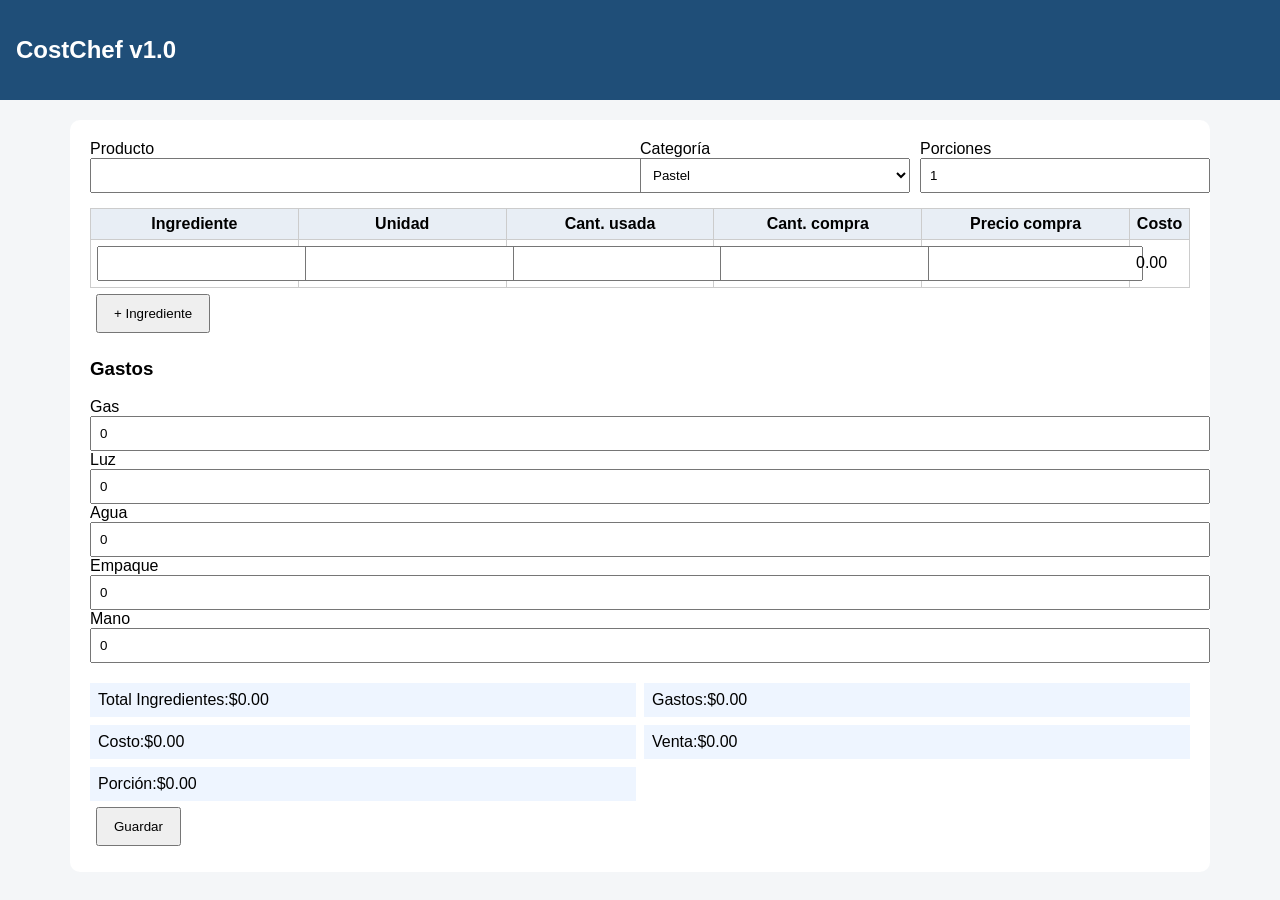
<file: index.html>
<!DOCTYPE html><html lang="es"><head><meta charset="UTF-8"><meta name="viewport" content="width=device-width,initial-scale=1"><title>CostChef</title><style>body{font-family:Arial;background:#f4f6f8;margin:0}header{background:#1f4e78;color:#fff;padding:16px}.container{max-width:1100px;margin:20px auto;background:#fff;padding:20px;border-radius:10px}.grid{display:grid;grid-template-columns:2fr 1fr 1fr;gap:10px}input,select{width:100%;padding:8px}table{width:100%;border-collapse:collapse;margin-top:15px}th,td{border:1px solid #ccc;padding:6px}th{background:#e8eef5}button{padding:10px 16px;margin:6px}.summary{display:grid;grid-template-columns:1fr 1fr;gap:8px;margin-top:20px}.summary div{background:#eef5ff;padding:8px}</style></head><body><header><h2>CostChef v1.0</h2></header><div class="container"><div class="grid"><div><label>Producto</label><input></div><div><label>Categoría</label><select><option>Pastel</option></select></div><div><label>Porciones</label><input id="porciones" type="number" value="1"></div></div><table id="t"><thead><tr><th>Ingrediente</th><th>Unidad</th><th>Cant. usada</th><th>Cant. compra</th><th>Precio compra</th><th>Costo</th></tr></thead><tbody><tr><td><input></td><td><input></td><td><input class="u" type="number"></td><td><input class="c" type="number"></td><td><input class="p" type="number"></td><td class="cost">0.00</td></tr></tbody></table><button onclick="addRow()">+ Ingrediente</button><h3>Gastos</h3>Gas<input id="gas" value="0">Luz<input id="luz" value="0">Agua<input id="agua" value="0">Empaque<input id="emp" value="0">Mano<input id="mo" value="0"><div class="summary"><div>Total Ingredientes:$<span id="ti">0</span></div><div>Gastos:$<span id="tg">0</span></div><div>Costo:$<span id="cp">0</span></div><div>Venta:$<span id="pv">0</span></div><div>Porción:$<span id="pp">0</span></div></div><button>Guardar</button></div><script>function calc(){let ti=0;document.querySelectorAll("#t tbody tr").forEach(r=>{let u=+r.querySelector(".u").value||0,c=+r.querySelector(".c").value||0,p=+r.querySelector(".p").value||0;let cost=c?u/c*p:0;r.querySelector(".cost").textContent=cost.toFixed(2);ti+=cost});let g=["gas","luz","agua","emp","mo"].reduce((a,i)=>a+(+document.getElementById(i).value||0),0);let cp=ti+g,pv=cp*1.4*1.16,por=+document.getElementById("porciones").value||1;ti.textContent;document.getElementById("ti").textContent=ti.toFixed(2);document.getElementById("tg").textContent=g.toFixed(2);document.getElementById("cp").textContent=cp.toFixed(2);document.getElementById("pv").textContent=pv.toFixed(2);document.getElementById("pp").textContent=(cp/por).toFixed(2)}function addRow(){let tr=document.querySelector("#t tbody tr").cloneNode(true);tr.querySelectorAll("input").forEach(i=>i.value="");tr.querySelector(".cost").textContent="0.00";document.querySelector("#t tbody").appendChild(tr);bind()}function bind(){document.querySelectorAll("input").forEach(i=>i.oninput=calc)}bind();calc();</script></body></html>
</file>
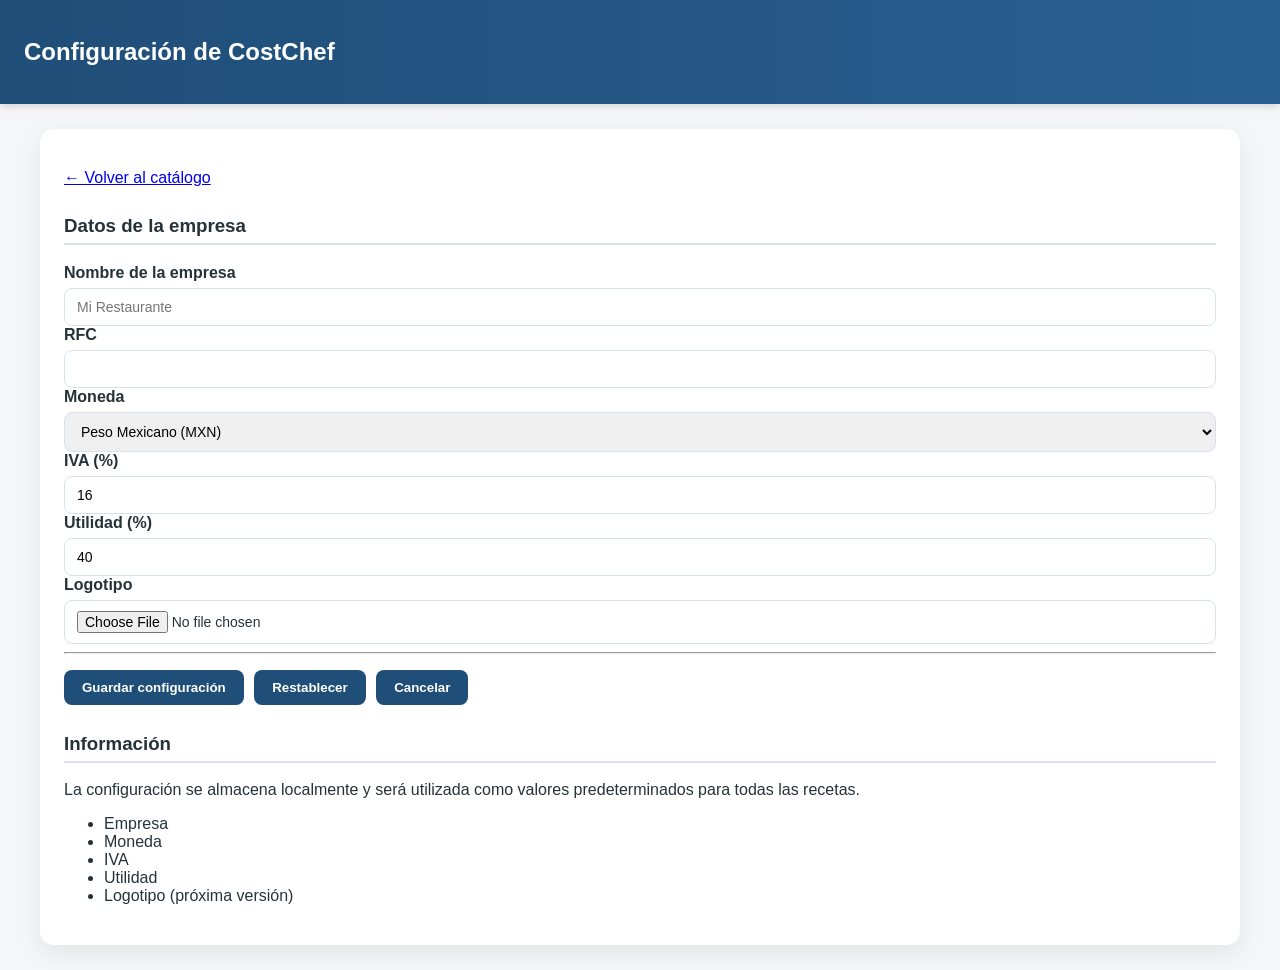
<file: configuracion.html>
<!DOCTYPE html>
<html lang="es">
<head>
<meta charset="UTF-8">
<meta name="viewport" content="width=device-width,initial-scale=1">
<title>CostChef - Configuración</title>
<link rel="stylesheet" href="css/style.css">
</head>
<body>
<header><h2>Configuración de CostChef</h2></header>
<div class="container">
<p><a href="productos.html">← Volver al catálogo</a></p>

<form id="frmConfig">
<div class="card">
<h3>Datos de la empresa</h3>

<label>Nombre de la empresa</label>
<input type="text" id="empresa" placeholder="Mi Restaurante">

<label>RFC</label>
<input type="text" id="rfc">

<label>Moneda</label>
<select id="moneda">
<option value="MXN">Peso Mexicano (MXN)</option>
<option value="USD">Dólar (USD)</option>
<option value="EUR">Euro (EUR)</option>
</select>

<label>IVA (%)</label>
<input type="number" id="iva" value="16">

<label>Utilidad (%)</label>
<input type="number" id="utilidad" value="40">

<label>Logotipo</label>
<input type="file" id="logo" accept="image/*">

<hr>

<button type="button" id="guardarConfig">Guardar configuración</button>
<button type="reset">Restablecer</button>
<a href="productos.html"><button type="button">Cancelar</button></a>
</div>
</form>

<div class="card">
<h3>Información</h3>
<p>La configuración se almacena localmente y será utilizada como valores predeterminados para todas las recetas.</p>
<ul>
<li>Empresa</li>
<li>Moneda</li>
<li>IVA</li>
<li>Utilidad</li>
<li>Logotipo (próxima versión)</li>
</ul>
</div>

</div>

<script src="js/storage.js"></script>
<script src="js/config.js"></script>
</body>
</html>
</file>
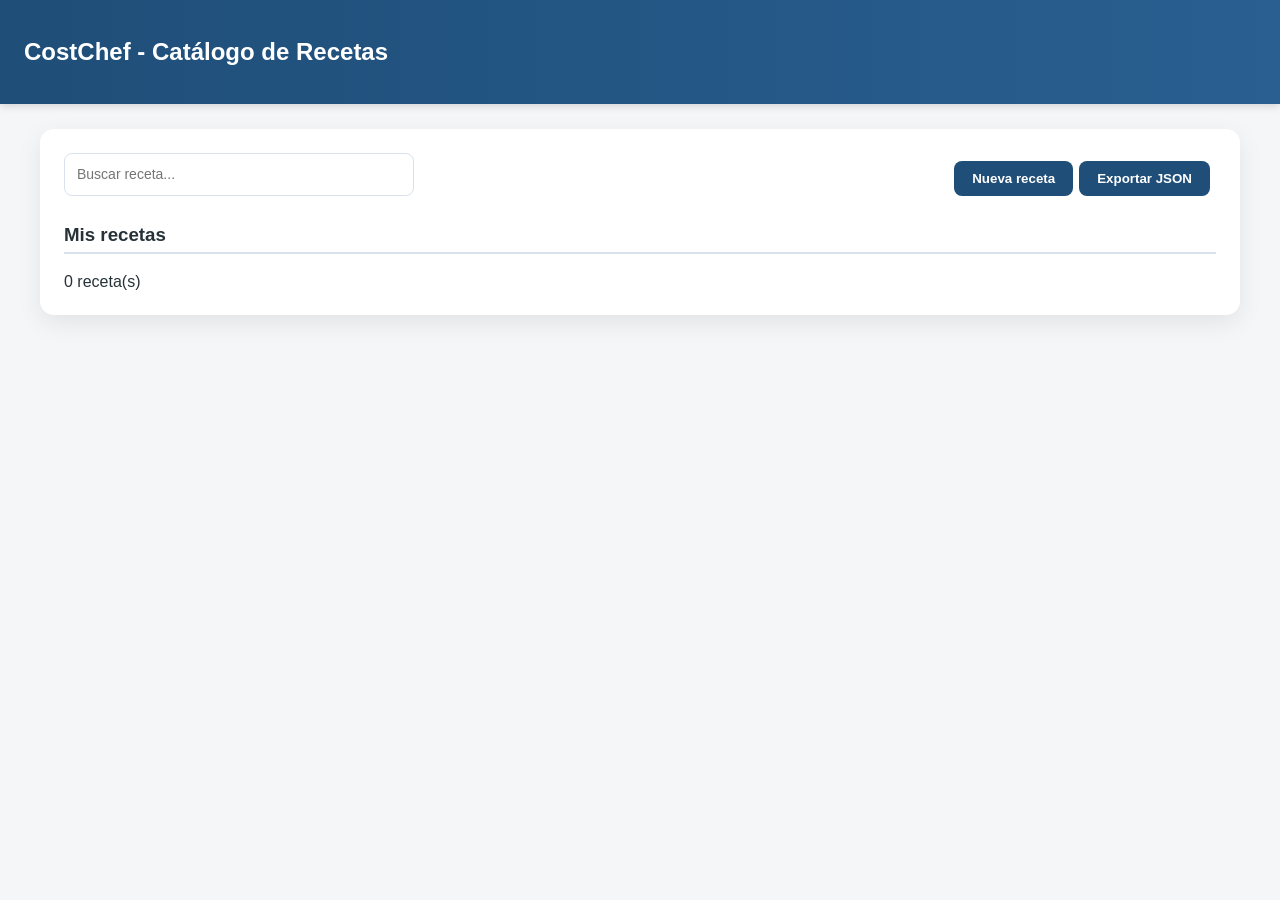
<file: productos.html>
<!DOCTYPE html><html lang="es"><head><meta charset="UTF-8"><meta name="viewport" content="width=device-width,initial-scale=1"><title>CostChef - Productos</title><link rel="stylesheet" href="css/style.css"></head><body><header><h2>CostChef - Catálogo de Recetas</h2></header><div class="container"><div style="display:flex;justify-content:space-between;gap:10px;flex-wrap:wrap"><input id="buscar" placeholder="Buscar receta..." style="max-width:350px"><div><a href="index.html"><button>Nueva receta</button></a><button id="exportar">Exportar JSON</button></div></div><h3>Mis recetas</h3><div id="contador"></div><div id="lista" style="display:grid;grid-template-columns:repeat(auto-fill,minmax(300px,1fr));gap:16px"></div></div><script src="js/storage.js"></script><script>function card(r){return `<div style="border:1px solid #ddd;border-radius:10px;padding:16px"><h3>${r.nombre||'Sin nombre'}</h3><p><b>Categoría:</b> ${r.categoria||'-'}</p><p><b>Porciones:</b> ${r.porciones||0}</p><div><a href="receta.html?id=${r.id}"><button>Editar</button></a><button onclick="dup('${r.id}')">Duplicar</button><button onclick="delRec('${r.id}')">Eliminar</button></div></div>`}function render(d){lista.innerHTML=d.map(card).join('');contador.textContent=d.length+' receta(s)'}function load(){render(obtenerRecetas())}function dup(id){duplicarReceta(id);load()}function delRec(id){if(confirm('¿Eliminar?')){eliminarReceta(id);load()}}buscar.oninput=e=>{const t=e.target.value.trim();render(t?buscarRecetas(t):obtenerRecetas())};exportar.onclick=exportarJSON;load();</script></body></html>
</file>
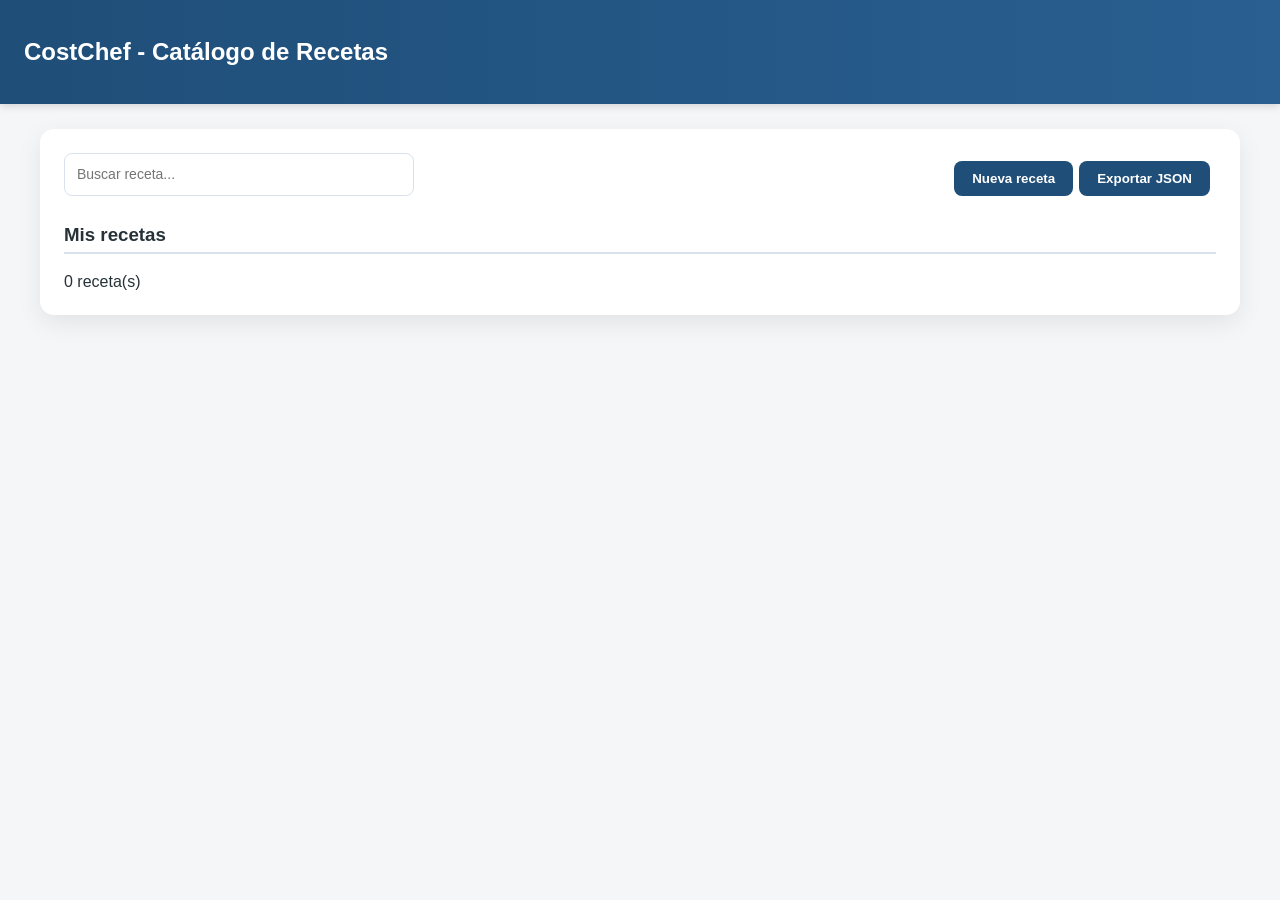
<file: receta.html>
<!DOCTYPE html>
<html lang="es">
<head>
<meta charset="UTF-8">
<meta name="viewport" content="width=device-width,initial-scale=1">
<title>CostChef - Editar Receta</title>
<link rel="stylesheet" href="css/style.css">
</head>
<body>
<header><h2>CostChef - Editar Receta</h2></header>
<div class="container">
<p><a href="productos.html">← Volver al catálogo</a></p>

<form id="frmReceta">
<div class="grid">
<div><label>Nombre</label><input id="nombreProducto" type="text"></div>
<div><label>Categoría</label><input id="categoria" type="text"></div>
<div><label>Porciones</label><input id="porciones" type="number" value="1"></div>
</div>

<h3>Ingredientes</h3>
<table id="t">
<thead><tr><th>Ingrediente</th><th>Unidad</th><th>Cant. usada</th><th>Cant. compra</th><th>Precio</th><th>Costo</th></tr></thead>
<tbody>
<tr>
<td><input></td>
<td><input></td>
<td><input type="number"></td>
<td><input type="number"></td>
<td><input type="number"></td>
<td class="cost">0.00</td>
</tr>
</tbody>
</table>

<button type="button" id="agregar">+ Ingrediente</button>

<h3>Gastos</h3>
<div class="grid">
<div><label>Gas</label><input id="gas" type="number" value="0"></div>
<div><label>Luz</label><input id="luz" type="number" value="0"></div>
<div><label>Agua</label><input id="agua" type="number" value="0"></div>
<div><label>Empaque</label><input id="emp" type="number" value="0"></div>
<div><label>Mano de obra</label><input id="mo" type="number" value="0"></div>
</div>

<h3>Resumen</h3>
<div class="summary">
<div>Total ingredientes: $<span id="ti">0.00</span></div>
<div>Gastos: $<span id="tg">0.00</span></div>
<div>Costo producción: $<span id="cp">0.00</span></div>
<div>Precio venta: $<span id="pv">0.00</span></div>
<div>Costo por porción: $<span id="pp">0.00</span></div>
<div>Ganancia por porción: $<span id="gp">0.00</span></div>
</div>

<p>
<button type="button" id="guardar">Guardar cambios</button>
<a href="productos.html"><button type="button">Cancelar</button></a>
</p>
</form>
</div>

<script src="js/storage.js"></script>
<script src="js/calculos.js"></script>
<script src="js/receta.js"></script>
</body>
</html>
</file>
<file: css/style.css>
:root{
 --primary:#1f4e78;
 --accent:#2d89ef;
 --bg:#f4f6f8;
 --card:#ffffff;
 --border:#d9e2ec;
 --text:#263238;
}
*{box-sizing:border-box}
body{
 margin:0;
 font-family:Segoe UI,Arial,sans-serif;
 background:var(--bg);
 color:var(--text);
}
header{
 background:linear-gradient(90deg,var(--primary),#295f91);
 color:#fff;
 padding:18px 24px;
 box-shadow:0 2px 8px rgba(0,0,0,.15);
}
.container{
 max-width:1200px;
 margin:25px auto;
 background:var(--card);
 border-radius:14px;
 padding:24px;
 box-shadow:0 8px 24px rgba(0,0,0,.08);
}
.grid{
 display:grid;
 grid-template-columns:2fr 1fr 1fr;
 gap:16px;
}
label{display:block;font-weight:600;margin-bottom:6px}
input,select{
 width:100%;
 padding:10px 12px;
 border:1px solid var(--border);
 border-radius:8px;
 font-size:14px;
}
input:focus,select:focus{
 outline:none;
 border-color:var(--accent);
 box-shadow:0 0 0 3px rgba(45,137,239,.15);
}
table{
 width:100%;
 border-collapse:collapse;
 margin-top:20px;
}
th,td{
 border:1px solid var(--border);
 padding:10px;
}
th{
 background:#edf4fb;
}
tbody tr:nth-child(even){background:#fafcff}
button{
 background:var(--primary);
 color:#fff;
 border:none;
 border-radius:8px;
 padding:10px 18px;
 margin:8px 6px 0 0;
 cursor:pointer;
 font-weight:600;
}
button:hover{background:#173b5c}
.summary{
 display:grid;
 grid-template-columns:repeat(2,1fr);
 gap:12px;
 margin-top:22px;
}
.summary div{
 background:#eef5ff;
 border-left:5px solid var(--accent);
 border-radius:8px;
 padding:12px;
 font-weight:600;
}
h3{
 margin-top:28px;
 border-bottom:2px solid var(--border);
 padding-bottom:6px;
}
@media(max-width:768px){
 .grid,.summary{grid-template-columns:1fr}
 table{font-size:13px}
 header h2{font-size:20px}
}
</file>
